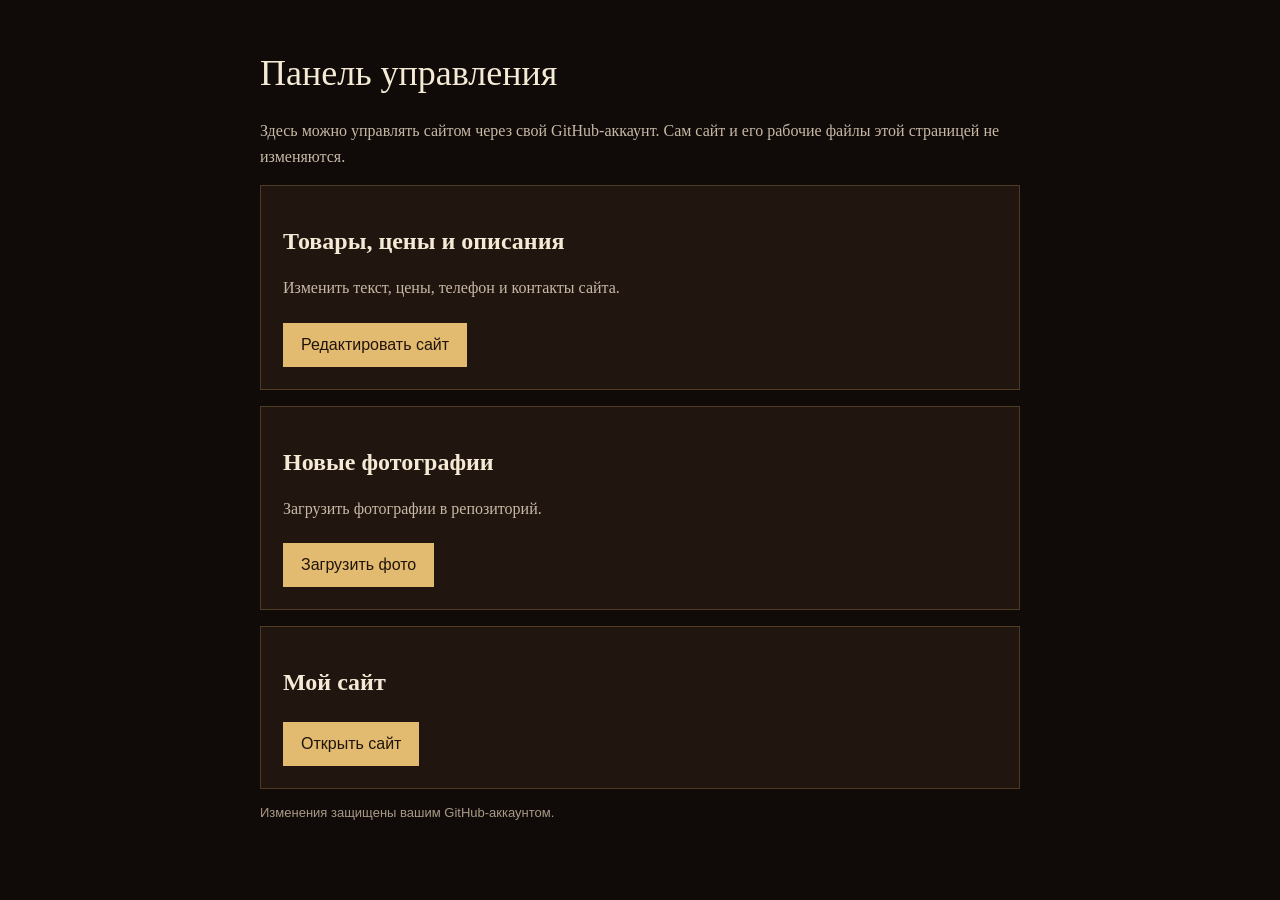
<file: admin.html>
<!doctype html>
<html lang="ru">
<head>
<meta charset="utf-8">
<meta name="viewport" content="width=device-width,initial-scale=1">
<title>Админка — Мастерская Екатерины</title>
<style>
body{margin:0;background:#100b08;color:#f5ead5;font-family:Georgia,serif}
.wrap{max-width:760px;margin:auto;padding:28px 20px}
h1{font-size:36px;font-weight:400}
.card{background:#21150f;border:1px solid #d8ad6240;padding:22px;margin:16px 0}
a{display:inline-block;color:#21140b;background:#e2bb70;padding:13px 18px;text-decoration:none;margin:6px 6px 0 0;font-family:Arial,sans-serif}
.note{color:#c8b9a6;line-height:1.6}
.small{font:13px Arial,sans-serif;color:#a99a87}
</style>
</head>
<body>
<div class="wrap">
<h1>Панель управления</h1>

<p class="note">
Здесь можно управлять сайтом через свой GitHub-аккаунт.
Сам сайт и его рабочие файлы этой страницей не изменяются.
</p>

<div class="card">
<h2>Товары, цены и описания</h2>
<p class="note">Изменить текст, цены, телефон и контакты сайта.</p>
<a href="https://github.com/ekaterinaarseneva532-maker/icon-gallery1997/edit/main/index.html">
Редактировать сайт
</a>
</div>

<div class="card">
<h2>Новые фотографии</h2>
<p class="note">Загрузить фотографии в репозиторий.</p>
<a href="https://github.com/ekaterinaarseneva532-maker/icon-gallery1997/upload/main">
Загрузить фото
</a>
</div>

<div class="card">
<h2>Мой сайт</h2>
<a href="./">Открыть сайт</a>
</div>

<p class="small">
Изменения защищены вашим GitHub-аккаунтом.
</p>

</div>
</body>
</html>
</file>
